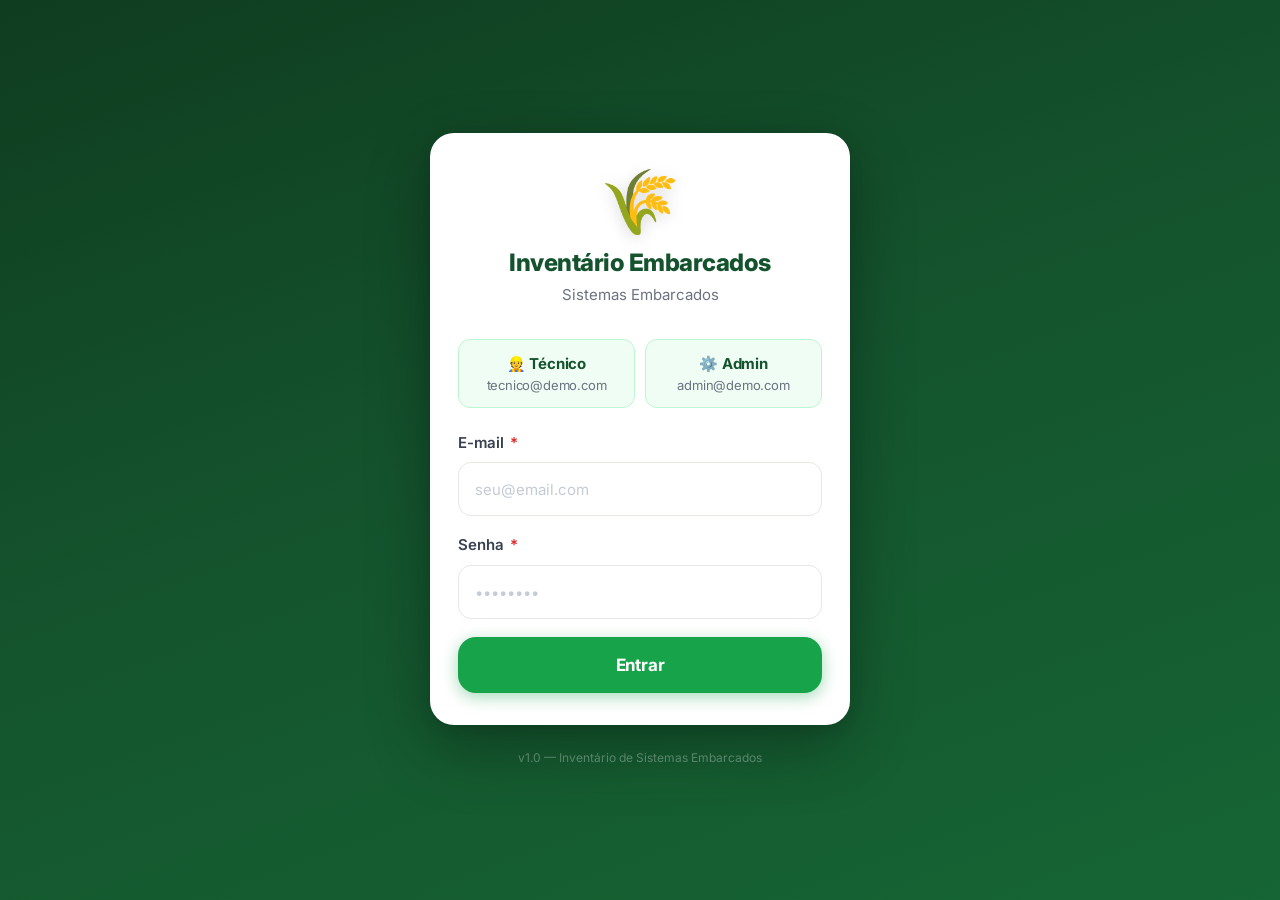
<file: index.html>
<!DOCTYPE html>
<html lang="pt-BR">
<head>
  <meta charset="UTF-8">
  <meta name="viewport" content="width=device-width, initial-scale=1.0, maximum-scale=1.0, viewport-fit=cover">
  <meta name="theme-color" content="#14532d">
  <meta name="apple-mobile-web-app-capable" content="yes">
  <meta name="apple-mobile-web-app-status-bar-style" content="black-translucent">
  <title>Login — Inventário Embarcados</title>
  <link rel="stylesheet" href="css/style.css">
  <style>
    html, body { background: #0f3d1f; }
  </style>
</head>
<body>

<div class="login-wrapper">
  <div class="login-card">

    <div class="login-logo">
      <div class="logo-icon">🌾</div>
      <h1>Inventário Embarcados</h1>
      <p>Sistemas Embarcados</p>
    </div>

    <div class="demo-accounts">
      <button type="button" class="demo-btn" onclick="fillDemo('tecnico@demo.com')">
        👷 Técnico
        <small>tecnico@demo.com</small>
      </button>
      <button type="button" class="demo-btn" onclick="fillDemo('admin@demo.com')">
        ⚙️ Admin
        <small>admin@demo.com</small>
      </button>
    </div>

    <div class="login-error" id="login-error"></div>

    <form id="login-form" novalidate>
      <div class="form-group">
        <label for="email">E-mail <span class="required">*</span></label>
        <input
          type="email"
          id="email"
          name="email"
          placeholder="seu@email.com"
          autocomplete="email"
          inputmode="email"
          required
        >
      </div>

      <div class="form-group">
        <label for="password">Senha <span class="required">*</span></label>
        <input
          type="password"
          id="password"
          name="password"
          placeholder="••••••••"
          autocomplete="current-password"
          required
        >
      </div>

      <button type="submit" class="btn btn--primary" id="btn-login">
        Entrar
      </button>
    </form>

  </div>

  <p class="version-tag">v1.0 — Inventário de Sistemas Embarcados</p>
</div>

<script src="js/firebase-demo.js"></script>

<script>
  function fillDemo(email) {
    document.getElementById('email').value    = email;
    document.getElementById('password').value = '123456';
    document.getElementById('password').focus();
  }

  auth.onAuthStateChanged((user) => {
    if (user) window.location.href = 'inventario.html';
  });

  document.getElementById('login-form').addEventListener('submit', async (e) => {
    e.preventDefault();
    const btn   = document.getElementById('btn-login');
    const errEl = document.getElementById('login-error');
    const email = document.getElementById('email').value.trim();
    const pass  = document.getElementById('password').value;

    errEl.style.display = 'none';
    btn.disabled  = true;
    btn.innerHTML = '<span class="spinner"></span> Entrando…';

    try {
      await auth.signInWithEmailAndPassword(email, pass);
    } catch (err) {
      const msgs = {
        'auth/user-not-found':    'Usuário não encontrado.',
        'auth/wrong-password':    'Senha incorreta.',
        'auth/invalid-email':     'E-mail inválido.',
        'auth/too-many-requests': 'Muitas tentativas. Tente mais tarde.',
        'auth/invalid-credential':'E-mail ou senha incorretos.',
      };
      errEl.textContent   = msgs[err.code] || 'Erro ao entrar: ' + err.message;
      errEl.style.display = 'block';
      btn.disabled  = false;
      btn.innerHTML = 'Entrar';
    }
  });
</script>
</body>
</html>
</file>
<file: css/style.css>
/* ============================================================
   RESET & BASE
   ============================================================ */
@import url('https://fonts.googleapis.com/css2?family=Inter:wght@400;500;600;700;800;900&display=swap');

*, *::before, *::after { box-sizing: border-box; margin: 0; padding: 0; }

:root {
  --green:        #16a34a;
  --green-light:  #22c55e;
  --green-dark:   #14532d;
  --green-bg:     #dcfce7;
  --green-mid:    #166534;
  --accent:       #f59e0b;
  --bg:           #f2f5f2;
  --surface:      #ffffff;
  --border:       #e4e9e4;
  --border-light: #f0f4f0;
  --text:         #0f172a;
  --text-2:       #374151;
  --text-muted:   #6b7280;
  --text-light:   #9ca3af;
  --danger:       #dc2626;
  --danger-bg:    #fef2f2;
  --info:         #0284c7;
  --r:            18px;
  --r-sm:         13px;
  --r-xs:         9px;
  --shadow-xs:    0 1px 2px rgba(0,0,0,.06);
  --shadow:       0 1px 4px rgba(0,0,0,.07), 0 2px 8px rgba(0,0,0,.05);
  --shadow-md:    0 4px 16px rgba(0,0,0,.1), 0 2px 6px rgba(0,0,0,.06);
  --shadow-lg:    0 16px 40px rgba(0,0,0,.14);
  --transition:   .15s ease;
  --font:         'Inter', -apple-system, BlinkMacSystemFont, 'Segoe UI', sans-serif;
  --touch:        50px;
}

html {
  font-size: 16px;
  -webkit-text-size-adjust: 100%;
  height: -webkit-fill-available;
}

body {
  font-family: var(--font);
  background: var(--bg);
  color: var(--text);
  overflow-x: hidden;
  line-height: 1.5;
  min-height: 100vh;
  min-height: -webkit-fill-available;
  -webkit-font-smoothing: antialiased;
  touch-action: manipulation;
}

* { -webkit-tap-highlight-color: transparent; }
img { max-width: 100%; display: block; }
a { color: var(--green); text-decoration: none; }
button { font-family: var(--font); touch-action: manipulation; }

/* ============================================================
   TOPBAR — app-like
   ============================================================ */
.topbar {
  background: var(--green-dark);
  color: #fff;
  padding: 0 max(20px, env(safe-area-inset-right)) 0 max(20px, env(safe-area-inset-left));
  height: 58px;
  display: flex;
  align-items: center;
  justify-content: space-between;
  position: sticky;
  top: 0;
  z-index: 100;
  box-shadow: 0 2px 12px rgba(0,0,0,.22);
}
.topbar__brand {
  display: flex;
  align-items: center;
  gap: 10px;
  font-size: 1.0625rem;
  font-weight: 700;
  letter-spacing: -.3px;
}
.topbar__brand .brand-icon { font-size: 1.4rem; }
.topbar__actions { display: flex; align-items: center; gap: 2px; }
.topbar__user {
  font-size: .8125rem;
  color: rgba(255,255,255,.5);
  max-width: 100px;
  overflow: hidden;
  text-overflow: ellipsis;
  white-space: nowrap;
  display: none;
}
@media (min-width: 440px) { .topbar__user { display: block; } }

/* ============================================================
   BOTÕES
   ============================================================ */
.btn {
  display: inline-flex;
  align-items: center;
  justify-content: center;
  gap: 7px;
  border: none;
  border-radius: var(--r-sm);
  cursor: pointer;
  font-family: var(--font);
  font-weight: 600;
  transition: transform var(--transition), background var(--transition);
  touch-action: manipulation;
  user-select: none;
  text-decoration: none;
  white-space: nowrap;
  min-height: var(--touch);
  letter-spacing: -.2px;
}
.btn:active { transform: scale(.96); }

.btn--primary {
  background: var(--green);
  color: #fff;
  padding: 0 28px;
  font-size: 1.0625rem;
  width: 100%;
  border-radius: var(--r);
  font-weight: 700;
  box-shadow: 0 4px 16px rgba(22,163,74,.4);
  min-height: 56px;
  letter-spacing: -.2px;
}
.btn--primary:active { background: #15803d; transform: scale(.98); }

.btn--outline {
  background: transparent;
  border: 2px solid var(--green);
  color: var(--green);
  padding: 0 18px;
  font-size: .9375rem;
  min-height: var(--touch);
  border-radius: var(--r-sm);
  font-weight: 600;
}
.btn--outline:active { background: var(--green-bg); }

.btn--ghost {
  background: transparent;
  color: rgba(255,255,255,.82);
  padding: 0 12px;
  font-size: .9375rem;
  min-height: 44px;
  border-radius: var(--r-sm);
  font-weight: 500;
}
.btn--ghost:active { background: rgba(255,255,255,.15); }

.btn--danger { background: var(--danger); color: #fff; padding: 0 18px; font-size: .9375rem; }
.btn--sm { padding: 0 16px; font-size: .9375rem; min-height: 44px; }
.btn--xs { padding: 0 12px; font-size: .875rem; min-height: 38px; }

/* ============================================================
   INPUTS — 16px obrigatório (iOS não faz zoom)
   ============================================================ */
label {
  display: block;
  font-size: .9375rem;
  font-weight: 600;
  color: var(--text-2);
  margin-bottom: 8px;
}
label .required { color: var(--danger); margin-left: 2px; }

input[type="text"],
input[type="email"],
input[type="password"],
input[type="search"],
textarea,
select {
  width: 100%;
  padding: 15px 16px;
  border: 1.5px solid var(--border);
  border-radius: var(--r-sm);
  font-family: var(--font);
  font-size: 16px;
  background: #fff;
  color: var(--text);
  transition: border-color var(--transition), box-shadow var(--transition);
  appearance: none;
  -webkit-appearance: none;
  min-height: 54px;
}
input:focus, textarea:focus, select:focus {
  outline: none;
  border-color: var(--green);
  box-shadow: 0 0 0 3px rgba(22,163,74,.15);
}
input::placeholder, textarea::placeholder {
  color: #c4cbd4;
  font-size: .9375rem;
}

select {
  background-image: url("data:image/svg+xml,%3Csvg xmlns='http://www.w3.org/2000/svg' width='12' height='8'%3E%3Cpath d='M1 1l5 5 5-5' stroke='%236b7280' stroke-width='2' fill='none' stroke-linecap='round'/%3E%3C/svg%3E");
  background-repeat: no-repeat;
  background-position: right 16px center;
  padding-right: 46px;
}
textarea { resize: vertical; min-height: 96px; font-size: 16px; }

.form-group { margin-bottom: 18px; }
.form-group:last-child { margin-bottom: 0; }

/* ============================================================
   SEÇÃO CARD (identification, status, obs)
   ============================================================ */
.simple-card {
  background: var(--surface);
  border-radius: var(--r);
  box-shadow: var(--shadow);
  padding: 20px;
  margin-bottom: 14px;
  border: 1px solid var(--border);
  width: 100%;
}
.simple-card__title {
  font-size: .8125rem;
  font-weight: 700;
  color: var(--text-muted);
  text-transform: uppercase;
  letter-spacing: .8px;
  margin-bottom: 16px;
  display: flex;
  align-items: center;
  gap: 7px;
}

/* ============================================================
   STATUS BUTTONS — grandes, táteis
   ============================================================ */
.status-row { display: grid; grid-template-columns: 1fr 1fr; gap: 12px; }

.status-btn {
  display: flex;
  flex-direction: column;
  align-items: center;
  justify-content: center;
  gap: 6px;
  min-height: 76px;
  padding: 14px 12px;
  border: 2px solid var(--border);
  border-radius: var(--r);
  cursor: pointer;
  font-family: var(--font);
  background: #fafafa;
  transition: all var(--transition);
  user-select: none;
  touch-action: manipulation;
}
.status-btn input { display: none; }
.status-btn:active { transform: scale(.97); }

.status-emoji { font-size: 1.75rem; line-height: 1; }
.status-label {
  font-size: .9375rem;
  font-weight: 700;
  color: var(--text-muted);
  letter-spacing: -.2px;
}

.status-btn.selected-instalado {
  background: var(--green-bg);
  border-color: var(--green);
  box-shadow: 0 2px 12px rgba(22,163,74,.22);
}
.status-btn.selected-instalado .status-label { color: var(--green-dark); }

.status-btn.selected-retirado {
  background: var(--danger-bg);
  border-color: var(--danger);
  box-shadow: 0 2px 12px rgba(220,38,38,.15);
}
.status-btn.selected-retirado .status-label { color: var(--danger); }

/* ============================================================
   CABEÇALHO DA SEÇÃO DE FOTOS
   ============================================================ */
.photos-header {
  margin-bottom: 20px;
  width: 100%;
}
.photos-header__top {
  display: flex;
  align-items: center;
  gap: 8px;
  margin-bottom: 12px;
}
.photos-header__title {
  font-size: 1.125rem;
  font-weight: 700;
  color: var(--text);
  letter-spacing: -.3px;
  flex: 1;
}
.photos-header__hint {
  font-size: .8125rem;
  color: var(--text-muted);
}

/* ============================================================
   PROGRESS BAR
   ============================================================ */
.photo-progress {
  display: flex;
  align-items: center;
  gap: 14px;
  margin-bottom: 20px;
}
.photo-progress__bar {
  flex: 1;
  height: 10px;
  background: #e5e7eb;
  border-radius: 5px;
  overflow: hidden;
}
.photo-progress__fill {
  height: 100%;
  background: linear-gradient(90deg, var(--green), var(--green-light));
  border-radius: 5px;
  transition: width .45s cubic-bezier(.4,0,.2,1);
  width: 0%;
}
.photo-progress__text {
  font-size: .9375rem;
  font-weight: 700;
  color: var(--text-muted);
  white-space: nowrap;
  min-width: 48px;
  text-align: right;
}

/* ============================================================
   GRUPOS DE EQUIPAMENTO — estilo seção de app
   ============================================================ */
.equip-group {
  margin-bottom: 28px;
  width: 100%;
}
.equip-group:last-child { margin-bottom: 0; }

.equip-group__header {
  display: flex;
  align-items: center;
  gap: 12px;
  padding: 0 4px 12px;
}
.equip-group__icon { font-size: 1.375rem; line-height: 1; }
.equip-group__name {
  font-size: 1.125rem;
  font-weight: 700;
  color: var(--text);
  flex: 1;
  letter-spacing: -.3px;
}
.equip-group__count {
  font-size: .875rem;
  font-weight: 700;
  background: #f3f4f6;
  color: var(--text-muted);
  padding: 5px 14px;
  border-radius: 20px;
  white-space: nowrap;
}
.equip-group__count.done {
  background: var(--green-bg);
  color: var(--green-dark);
}

/* Cards dentro do grupo — empilhados, estilo iOS table */
.items-grid {
  background: var(--surface);
  border-radius: var(--r);
  box-shadow: var(--shadow);
  border: 1px solid var(--border);
  overflow: hidden;
  display: flex;
  flex-direction: column;
  width: 100%;
}

/* ============================================================
   ITEM CARD — full-width, app-like
   ============================================================ */
.item-card {
  position: relative;
  background: var(--surface);
  display: flex;
  flex-direction: column;
  border-bottom: 1px solid var(--border-light);
  width: 100%;
}
.item-card:last-child { border-bottom: none; }

.item-card__header {
  display: flex;
  align-items: center;
  gap: 14px;
  padding: 20px 20px 18px;
  background: var(--surface);
}
.item-card__icon { font-size: 1.5rem; line-height: 1; }
.item-card__name {
  font-size: 1.0625rem;
  font-weight: 600;
  color: var(--text);
  flex: 1;
  letter-spacing: -.2px;
}
.item-card__badge {
  font-size: .875rem;
  font-weight: 700;
  background: #f3f4f6;
  color: var(--text-muted);
  padding: 5px 14px;
  border-radius: 20px;
  min-width: 38px;
  text-align: center;
  transition: all .2s;
  white-space: nowrap;
}
.item-card__badge.has-photos {
  background: var(--green);
  color: #fff;
}

/* Strip de thumbnails */
.item-card__thumbs {
  display: flex;
  gap: 10px;
  padding: 0 20px 20px;
  min-height: 116px;
  overflow-x: auto;
  align-items: center;
  -webkit-overflow-scrolling: touch;
  scrollbar-width: none;
}
.item-card__thumbs::-webkit-scrollbar { display: none; }

.thumb-item {
  position: relative;
  flex-shrink: 0;
  width: 90px;
  height: 90px;
  border-radius: 12px;
  overflow: hidden;
  background: #e5ede5;
  box-shadow: 0 2px 6px rgba(0,0,0,.13);
}
.thumb-item img { width: 100%; height: 100%; object-fit: cover; display: block; }

.thumb-del {
  position: absolute;
  top: 5px; right: 5px;
  width: 26px; height: 26px;
  border-radius: 50%;
  background: rgba(0,0,0,.62);
  color: #fff;
  border: none;
  font-size: 11px;
  display: flex; align-items: center; justify-content: center;
  cursor: pointer;
  padding: 0;
  touch-action: manipulation;
}
.thumb-del:active { background: rgba(220,38,38,.85); }

.thumb-add {
  flex-shrink: 0;
  width: 90px; height: 90px;
  border-radius: 12px;
  border: 2px dashed #86efac;
  display: flex; flex-direction: column;
  align-items: center; justify-content: center;
  gap: 5px;
  cursor: pointer;
  background: #f0fdf4;
  touch-action: manipulation;
  transition: background .15s, border-color .15s;
}
.thumb-add:active { background: #dcfce7; border-color: var(--green); }
.thumb-add__icon { font-size: 1.75rem; line-height: 1; }
.thumb-add__text {
  font-size: .6875rem;
  font-weight: 700;
  color: var(--green);
  text-transform: uppercase;
  letter-spacing: .5px;
}

/* Loading overlay */
.item-card__loading {
  display: none;
  position: absolute; inset: 0;
  background: rgba(255,255,255,.9);
  z-index: 5;
  align-items: center; justify-content: center;
}
.item-card__loading.active { display: flex; }

/* Campos de série */
.item-card__fields {
  padding: 16px 20px 20px;
  display: flex; flex-direction: column; gap: 12px;
  border-top: 1px solid var(--border-light);
}
/* CRÍTICO: 16px em todos os inputs dentro do card */
.item-card__fields input {
  font-size: 16px;
  padding: 15px 16px;
  border: 1.5px solid var(--border);
  border-radius: var(--r-sm);
  width: 100%;
  background: #f9fafb;
  color: var(--text);
  font-family: var(--font);
  -webkit-appearance: none;
  appearance: none;
  min-height: 54px;
  transition: border-color var(--transition);
}
.item-card__fields input:focus {
  outline: none;
  border-color: var(--green);
  background: #fff;
  box-shadow: 0 0 0 3px rgba(22,163,74,.12);
}
.item-card__fields input::placeholder {
  color: #c4cbd4;
  font-size: .9375rem;
}

.item-file { display: none; }

/* ============================================================
   ID ROW
   ============================================================ */
.id-row { display: grid; grid-template-columns: 1fr 1fr; gap: 14px; }

/* ============================================================
   SUBMIT BAR FIXO
   ============================================================ */
.submit-bar {
  position: fixed;
  bottom: 0; left: 0; right: 0;
  padding: 14px 20px;
  padding-bottom: max(18px, env(safe-area-inset-bottom));
  background: rgba(242,245,242,.96);
  backdrop-filter: blur(20px);
  -webkit-backdrop-filter: blur(20px);
  border-top: 1px solid var(--border);
  z-index: 50;
}
.submit-bar .btn--primary {
  max-width: 640px;
  margin: 0 auto;
  display: flex;
}
.form-spacer { height: 100px; }

/* ============================================================
   SPINNER
   ============================================================ */
.spinner {
  display: inline-block;
  width: 20px; height: 20px;
  border: 2.5px solid rgba(255,255,255,.3);
  border-top-color: #fff;
  border-radius: 50%;
  animation: spin .65s linear infinite;
  flex-shrink: 0;
}
.spinner--green {
  border-color: rgba(22,163,74,.18);
  border-top-color: var(--green);
}
@keyframes spin { to { transform: rotate(360deg); } }

/* ============================================================
   TOAST
   ============================================================ */
.toast {
  position: fixed;
  bottom: calc(90px + env(safe-area-inset-bottom));
  left: 50%;
  transform: translateX(-50%) translateY(14px);
  background: #1f2937;
  color: #fff;
  padding: 13px 26px;
  border-radius: 100px;
  font-size: .9375rem;
  font-weight: 600;
  z-index: 9999;
  opacity: 0;
  transition: transform .2s ease, opacity .2s ease;
  white-space: nowrap;
  box-shadow: var(--shadow-lg);
  pointer-events: none;
  max-width: calc(100vw - 40px);
  text-align: center;
}
.toast--visible { transform: translateX(-50%) translateY(0); opacity: 1; }
.toast--success { background: var(--green); }
.toast--error   { background: var(--danger); }
.toast--info    { background: var(--info); }

/* ============================================================
   LOGIN
   ============================================================ */
.login-wrapper {
  min-height: 100vh;
  min-height: 100dvh;
  display: flex;
  flex-direction: column;
  align-items: center;
  justify-content: center;
  padding: max(env(safe-area-inset-top), 28px) 24px max(env(safe-area-inset-bottom), 28px);
  background: linear-gradient(160deg, #0f3d1f 0%, #14532d 45%, #166534 100%);
}
.login-card {
  background: #fff;
  border-radius: 24px;
  padding: 36px 28px 32px;
  width: 100%;
  max-width: 420px;
  box-shadow: 0 24px 64px rgba(0,0,0,.3), 0 4px 14px rgba(0,0,0,.1);
}
.login-logo { text-align: center; margin-bottom: 32px; }
.login-logo .logo-icon {
  font-size: 4rem;
  line-height: 1;
  margin-bottom: 16px;
  filter: drop-shadow(0 3px 8px rgba(0,0,0,.15));
}
.login-logo h1 {
  font-size: 1.5rem;
  font-weight: 800;
  color: var(--green-dark);
  line-height: 1.2;
  letter-spacing: -.5px;
}
.login-logo p {
  font-size: .9375rem;
  color: var(--text-muted);
  margin-top: 6px;
}

.login-demo-hint {
  background: #fefce8;
  border: 1px solid #fde68a;
  border-radius: 12px;
  padding: 12px 16px;
  font-size: .9375rem;
  color: #92400e;
  margin-bottom: 12px;
  line-height: 1.5;
}

.demo-accounts { display: flex; gap: 10px; margin-bottom: 24px; }
.demo-btn {
  flex: 1;
  padding: 14px 10px;
  background: #f0fdf4;
  border: 1.5px solid #bbf7d0;
  border-radius: 12px;
  font-size: .9375rem;
  font-weight: 700;
  color: var(--green-dark);
  cursor: pointer;
  text-align: center;
  transition: background .15s, border-color .15s;
  font-family: var(--font);
  touch-action: manipulation;
  min-height: var(--touch);
  letter-spacing: -.2px;
}
.demo-btn:active { background: #dcfce7; border-color: var(--green); transform: scale(.97); }
.demo-btn small {
  display: block;
  font-weight: 400;
  color: var(--text-muted);
  margin-top: 4px;
  font-size: .8125rem;
}

.login-error {
  background: var(--danger-bg);
  color: var(--danger);
  border-radius: var(--r-sm);
  padding: 14px 16px;
  font-size: .9375rem;
  display: none;
  margin-bottom: 18px;
  font-weight: 500;
  border: 1px solid #fecaca;
}

.version-tag {
  text-align: center;
  margin-top: 24px;
  font-size: .75rem;
  color: rgba(255,255,255,.3);
}

/* ============================================================
   PAGE HEADER
   ============================================================ */
.page-header {
  background: linear-gradient(135deg, var(--green-dark), var(--green-mid));
  color: #fff;
  padding: 20px 20px 18px;
  margin-bottom: 16px;
}
.page-header h1 { font-size: 1.3125rem; font-weight: 800; letter-spacing: -.4px; }
.page-header p  { font-size: .9375rem; opacity: .8; margin-top: 4px; }

/* ============================================================
   CONTAINER
   ============================================================ */
.container {
  max-width: 640px;
  margin: 0 auto;
  padding: 16px 18px;
  padding-left:  max(18px, env(safe-area-inset-left));
  padding-right: max(18px, env(safe-area-inset-right));
}

/* ============================================================
   BADGE
   ============================================================ */
.badge {
  display: inline-flex;
  align-items: center;
  padding: 4px 12px;
  border-radius: 20px;
  font-size: .8125rem;
  font-weight: 700;
}
.badge--green { background: var(--green-bg); color: var(--green-dark); }
.badge--red   { background: var(--danger-bg); color: var(--danger); }
.badge--blue  { background: #e0f2fe; color: #0284c7; }
.badge--gray  { background: #f3f4f6; color: #6b7280; }
</file>
